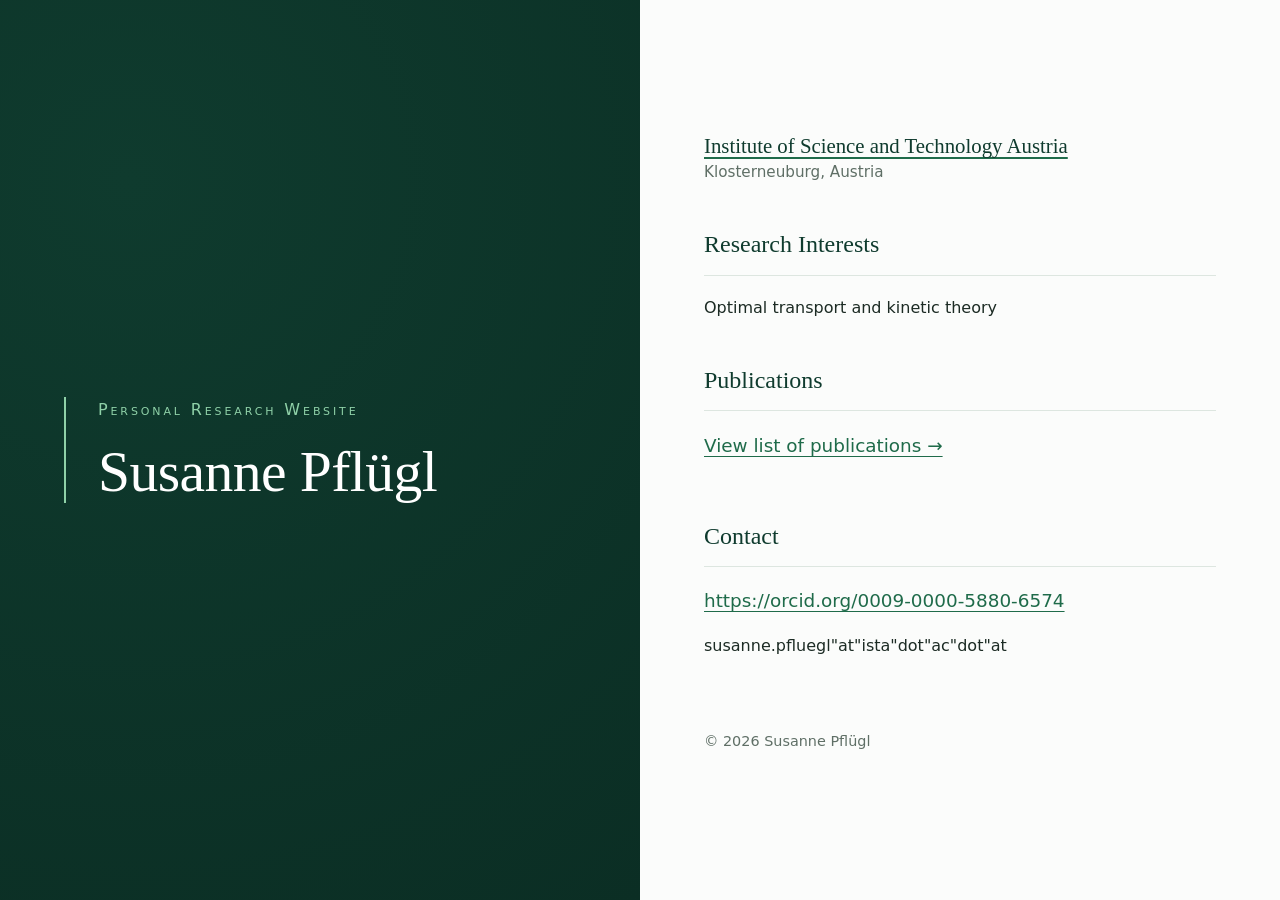
<file: index.html>
<!DOCTYPE html>
<html lang="en">
<head>
  <meta charset="UTF-8">
  <meta name="viewport" content="width=device-width, initial-scale=1.0">

  <!-- PERSONALIZE: Page title shown in the browser tab -->
  <title>Susanne Pflügl – Research</title>

  <link rel="stylesheet" href="style.css">
</head>
<body>
  <div class="split">

    <header class="left">
      <div class="left-inner">
        <p class="label">Personal Research Website</p>
        <!-- PERSONALIZE: Your name -->
        <h1>Susanne Pflügl</h1>
      </div>
    </header>

    <main class="right">
      <section>
        <!--h2>Affiliation</h2-->
        <div class="affiliation">
          <!-- PERSONALIZE: Name of your research institution (change the link to its website too) -->
          <p class="institution"><a href="https://www.ista.ac.at/en/home/">Institute of Science and Technology Austria</a></p>
          <!-- PERSONALIZE: Your department, institute or research group -->
          <!--p class="unit">Department / Institute / Research Group</p-->
          <!-- PERSONALIZE: City and country of the institution -->
          <p class="location">Klosterneuburg, Austria</p>
        </div>
      </section>

      <section>
        <h2>Research Interests</h2>
        <p class="interests">
          <!-- PERSONALIZE: Replace, add or remove interests (one <li> per interest) -->
           Optimal transport and kinetic theory</p>
          <!--li>Kinetic theory</li-->
          <!--li>Research interest 3</li-->
        </ol>
      </section>

      <section>
        <h2>Publications</h2>
        <!-- Link to the publications page (publications.html must be in the same folder) -->
        <p><a href="publications.html">View list of publications &rarr;</a></p>
      </section>

      <section>
        <h2>Contact</h2>
        <!-- PERSONALIZE: Your email address (change it in BOTH places: href and visible text) -->
        <p><a href="https://orcid.org/0009-0000-5880-6574">https://orcid.org/0009-0000-5880-6574</a></p>
        <p>susanne.pfluegl"at"ista"dot"ac"dot"at</p>
      </section>

      <footer>
        <!-- PERSONALIZE: Your name in the footer -->
        <p>&copy; 2026 Susanne Pflügl</p>
      </footer>
    </main>

  </div>
</body>
</html>
</file>
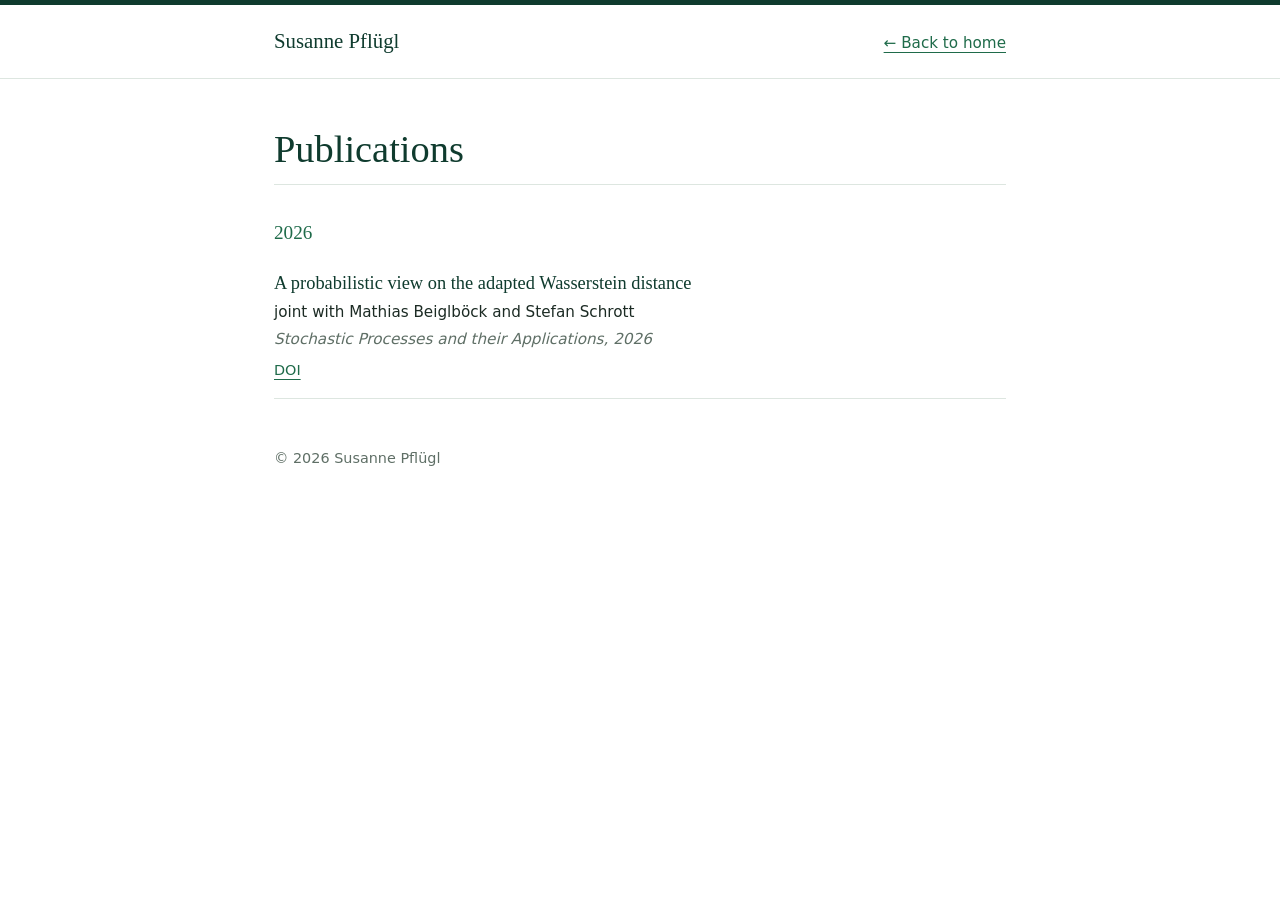
<file: publications.html>
<!DOCTYPE html>
<html lang="en">
<head>
  <meta charset="UTF-8">
  <meta name="viewport" content="width=device-width, initial-scale=1.0">

  <!-- PERSONALIZE: Page title shown in the browser tab -->
  <title>Publications – Susanne Pflügl</title>

  <link rel="stylesheet" href="style.css">
</head>
<body class="pub-page">

  <header class="pub-header">
    <div class="pub-header-inner">
      <!-- PERSONALIZE: Your name -->
      <span class="pub-name">Susanne Pflügl</span>
      <a href="index.html">&larr; Back to home</a>
    </div>
  </header>

  <main class="pub-main">
    <h1>Publications</h1>

    <section class="publications">

      <!--
        PERSONALIZE: One block per year (<h3>) with one <li> per publication.
        Copy a whole <li> to add a publication, delete it to remove one.
        Remove the links paragraph if a publication has no PDF or DOI.
        The page grows with the list and scrolls normally.
      -->

      
      <h3>2026</h3>
      <ul>
        <li>
          <p class="pub-title">A probabilistic view on the adapted Wasserstein distance</p>
          <p class="pub-authors">joint with Mathias Beiglböck and Stefan Schrott</p>
          <p class="pub-venue">Stochastic Processes and their Applications, 2026</p>
          <p class="pub-links">
            <a href="https://doi.org/10.1016/j.spa.2026.105032">DOI</a>
            <!--a href="https://www.sciencedirect.com/science/article/pii/S030441492600164X">PDF</a-->
          </p>
        </li>
      </ul>

    </section>
  </main>

  <footer class="pub-footer">
    <!-- PERSONALIZE: Your name in the footer -->
    <p>&copy; 2026 Susanne Pflügl</p>
  </footer>

</body>
</html>
</file>
<file: style.css>
/* Green 1: Deep forest green, elegant serif headings (with affiliation section) */

/* PERSONALIZE (optional): change colors here */
:root {
  --dark: #0f3b2e;
  --dark-2: #0b2e24;
  --accent: #8fd1a8;
  --accent-dark: #1f6b4a;
  --bg: #fbfcfb;
  --text: #1c2b24;
  --muted: #5f6f66;
  --rule: #dde6e0;
}

* { box-sizing: border-box; }

body {
  margin: 0;
  font-family: system-ui, -apple-system, "Segoe UI", Roboto, sans-serif;
  line-height: 1.65;
  color: var(--text);
}

.split {
  display: grid;
  grid-template-columns: 1fr 1fr;
  min-height: 100vh;
}

.left {
  background: radial-gradient(circle at 20% 20%, var(--dark) 0%, var(--dark-2) 100%);
  color: #fff;
  display: flex;
  align-items: center;
  padding: 3rem 4rem;
  position: sticky;
  top: 0;
  height: 100vh;
}

.left-inner {
  border-left: 2px solid var(--accent);
  padding-left: 2rem;
}

.label {
  margin: 0 0 1rem;
  font-variant: small-caps;
  letter-spacing: 0.18em;
  font-size: 1rem;
  color: var(--accent);
}

.left h1 {
  margin: 0;
  font-family: Georgia, "Times New Roman", serif;
  font-weight: normal;
  font-size: 3.6rem;
  line-height: 1.1;
  letter-spacing: -0.01em;
}

.right {
  background: var(--bg);
  padding: 4rem 4rem;
  display: flex;
  flex-direction: column;
  justify-content: center;
}

.right section { margin-bottom: 2.5rem; }

.right h2 {
  font-family: Georgia, "Times New Roman", serif;
  font-weight: normal;
  font-size: 1.5rem;
  color: var(--dark);
  margin: 0 0 1.2rem;
  padding-bottom: 0.6rem;
  border-bottom: 1px solid var(--rule);
}

/* Affiliation section */
.affiliation p { margin: 0; }

.institution {
  font-family: Georgia, "Times New Roman", serif;
  font-size: 1.3rem;
  line-height: 1.35;
}

.institution a {
  color: var(--dark);
  font-size: inherit;
  text-decoration-color: var(--accent-dark);
  text-underline-offset: 4px;
}

.institution a:hover { color: var(--accent-dark); }

.unit {
  margin-top: 0.4rem !important;
  font-size: 1.05rem;
  color: var(--text);
}

.location {
  font-size: 0.95rem;
  color: var(--muted);
}

.interests {
  list-style: none;
  counter-reset: item;
  padding: 0;
  margin: 0;
}

.interests li {
  counter-increment: item;
  font-size: 1.15rem;
  padding: 0.7rem 0;
}

.interests li::before {
  content: counter(item) ".";
  font-family: Georgia, "Times New Roman", serif;
  color: var(--accent-dark);
  font-weight: bold;
  margin-right: 0.9rem;
}

a {
  color: var(--accent-dark);
  font-size: 1.15rem;
  text-underline-offset: 4px;
  word-break: break-all;
}

a:hover { color: var(--dark); }

footer { color: var(--muted); font-size: 0.9rem; }

@media (max-width: 800px) {
  .split { grid-template-columns: 1fr; }
  .left { position: static; height: auto; padding: 4rem 1.5rem; }
  .left h1 { font-size: 2.6rem; }
  .right { padding: 3rem 1.5rem; }
}


* Publications page: single column, scrolls normally */
.pub-page {
  background: var(--bg);
}
 
.pub-header {
  border-top: 5px solid var(--dark);
  border-bottom: 1px solid var(--rule);
  background: #fff;
}
 
.pub-header-inner {
  max-width: 780px;
  margin: 0 auto;
  padding: 1.2rem 1.5rem;
  display: flex;
  flex-wrap: wrap;
  justify-content: space-between;
  align-items: baseline;
  gap: 0.5rem 1.5rem;
}
 
.pub-name {
  font-family: Georgia, "Times New Roman", serif;
  font-size: 1.3rem;
  color: var(--dark);
}
 
.pub-header a {
  font-size: 0.95rem;
  text-underline-offset: 4px;
}
 
.pub-main {
  max-width: 780px;
  margin: 0 auto;
  padding: 3rem 1.5rem 2rem;
}
 
.pub-main h1 {
  margin: 0 0 2rem;
  padding-bottom: 0.8rem;
  font-family: Georgia, "Times New Roman", serif;
  font-weight: normal;
  font-size: 2.4rem;
  line-height: 1.15;
  color: var(--dark);
  border-bottom: 1px solid var(--rule);
}
 
.pub-footer {
  max-width: 780px;
  margin: 0 auto;
  padding: 1rem 1.5rem 3rem;
}
 
.pub-footer p { margin: 0; }
 
/* Publication list */
.publications h3 {
  font-family: Georgia, "Times New Roman", serif;
  font-weight: normal;
  font-size: 1.2rem;
  color: var(--accent-dark);
  margin: 2rem 0 0.4rem;
}
 
.publications h3:first-of-type { margin-top: 0; }
 
.publications ul {
  list-style: none;
  padding: 0;
  margin: 0;
}
 
.publications li {
  padding: 1rem 0;
  border-bottom: 1px solid var(--rule);
}
 
.pub-title {
  margin: 0;
  font-family: Georgia, "Times New Roman", serif;
  font-size: 1.15rem;
  line-height: 1.4;
  color: var(--dark);
}
 
.pub-authors {
  margin: 0.25rem 0 0;
  font-size: 0.95rem;
  color: var(--text);
}
 
.pub-venue {
  margin: 0.1rem 0 0;
  font-size: 0.95rem;
  font-style: italic;
  color: var(--muted);
}
 
.pub-links {
  margin: 0.4rem 0 0;
  font-size: 0.9rem;
}
 
.pub-links a {
  font-size: 0.9rem;
  margin-right: 1rem;
}
 
footer { color: var(--muted); font-size: 0.9rem; }
 
@media (max-width: 800px) {
  .split { grid-template-columns: 1fr; }
  .left { position: static; height: auto; padding: 4rem 1.5rem; }
  .left h1 { font-size: 2.6rem; }
  .right { padding: 3rem 1.5rem; }
}
</file>
